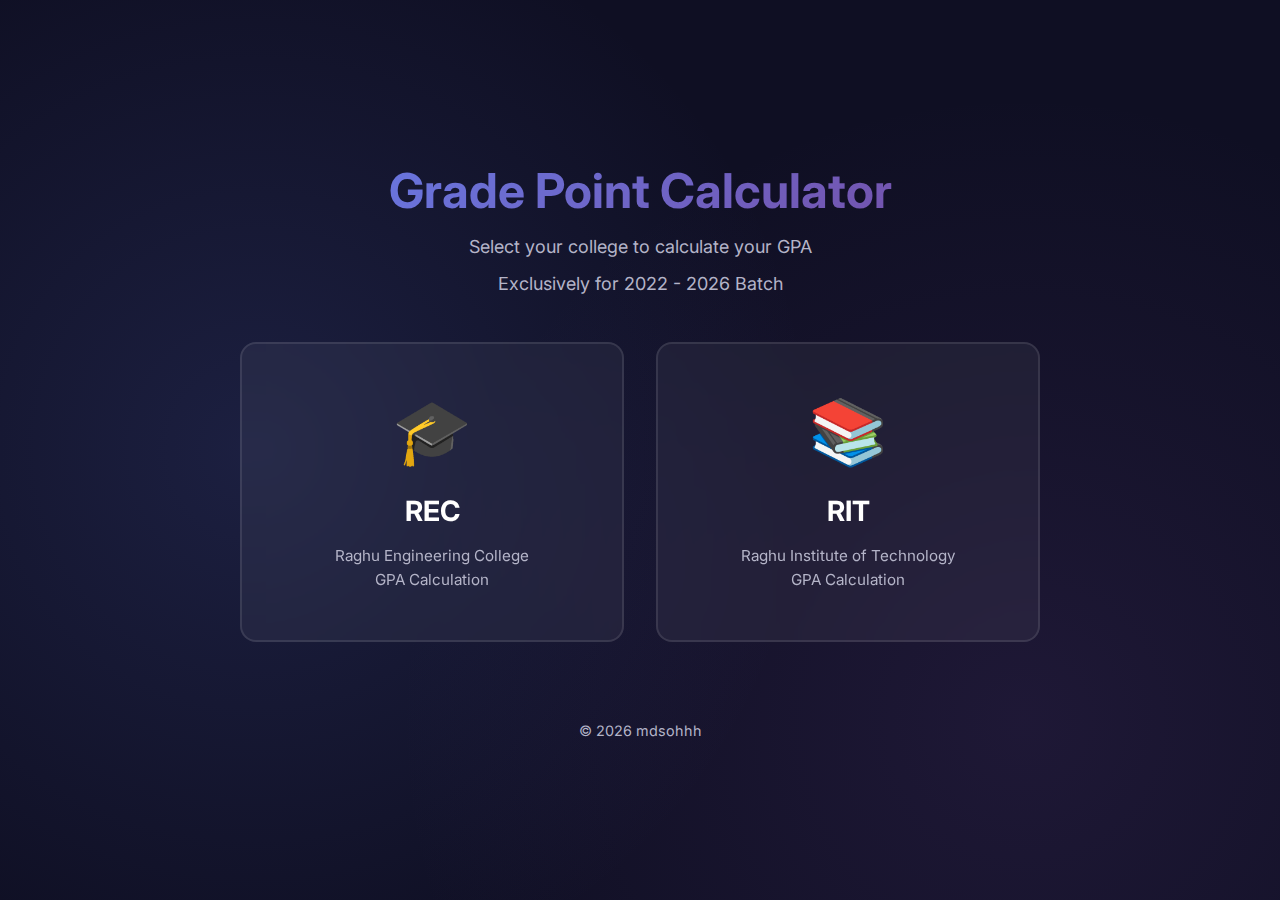
<file: index.html>
<!DOCTYPE html>
<html lang="en">

<head>
  <meta charset="UTF-8">
  <meta name="viewport" content="width=device-width, initial-scale=1.0">
  <meta name="description" content="Select your college to calculate GPA - REC or RIT grade calculator">
  <title>Select College - Grade Point Calculator</title>

  <!-- Google Fonts -->
  <link rel="preconnect" href="https://fonts.googleapis.com">
  <link rel="preconnect" href="https://fonts.gstatic.com" crossorigin>
  <link href="https://fonts.googleapis.com/css2?family=Inter:wght@400;600;700&display=swap" rel="stylesheet">

  <style>
    /* CSS Variables & Design Tokens */
    :root {
      --primary-gradient: linear-gradient(135deg, #667eea 0%, #764ba2 100%);
      --secondary-gradient: linear-gradient(135deg, #f093fb 0%, #f5576c 100%);
      --success-gradient: linear-gradient(135deg, #4facfe 0%, #00f2fe 100%);

      --bg-dark: #0f0f23;
      --bg-card: rgba(255, 255, 255, 0.05);
      --bg-card-hover: rgba(255, 255, 255, 0.08);

      --text-primary: #ffffff;
      --text-secondary: #b4b4c8;

      --border-color: rgba(255, 255, 255, 0.1);

      --shadow-md: 0 4px 16px rgba(0, 0, 0, 0.3);
      --shadow-lg: 0 8px 32px rgba(0, 0, 0, 0.4);
      --shadow-glow: 0 0 20px rgba(102, 126, 234, 0.3);

      --font-family: 'Inter', -apple-system, BlinkMacSystemFont, 'Segoe UI', sans-serif;
      --spacing-md: 1rem;
      --spacing-lg: 1.5rem;
      --spacing-xl: 2rem;
      --spacing-2xl: 3rem;
      --radius-lg: 0.75rem;
      --radius-xl: 1rem;
      --transition-base: 250ms ease-in-out;
    }

    * {
      margin: 0;
      padding: 0;
      box-sizing: border-box;
    }

    body {
      font-family: var(--font-family);
      background: var(--bg-dark);
      background-image:
        radial-gradient(circle at 20% 50%, rgba(102, 126, 234, 0.15) 0%, transparent 50%),
        radial-gradient(circle at 80% 80%, rgba(118, 75, 162, 0.15) 0%, transparent 50%);
      background-attachment: fixed;
      color: var(--text-primary);
      min-height: 100vh;
      display: flex;
      align-items: center;
      justify-content: center;
      padding: var(--spacing-lg);
    }

    .container {
      max-width: 800px;
      width: 100%;
      text-align: center;
    }

    h1 {
      font-size: clamp(2rem, 5vw, 3rem);
      background: var(--primary-gradient);
      -webkit-background-clip: text;
      -webkit-text-fill-color: transparent;
      background-clip: text;
      margin-bottom: var(--spacing-md);
      animation: fadeInDown 0.6s ease-out;
    }

    .subtitle {
      font-size: 1.125rem;
      color: var(--text-secondary);
      margin-bottom: var(--spacing-md);
      animation: fadeInDown 0.6s ease-out 0.1s backwards;
    }

    .subtitle:last-of-type {
      margin-bottom: var(--spacing-2xl);
    }

    .selection-grid {
      display: grid;
      grid-template-columns: repeat(auto-fit, minmax(280px, 1fr));
      gap: var(--spacing-xl);
      margin-top: var(--spacing-2xl);
    }

    .college-card {
      background: var(--bg-card);
      backdrop-filter: blur(10px);
      -webkit-backdrop-filter: blur(10px);
      border: 2px solid var(--border-color);
      border-radius: var(--radius-xl);
      padding: var(--spacing-2xl);
      cursor: pointer;
      transition: all var(--transition-base);
      text-decoration: none;
      display: block;
      animation: fadeInUp 0.6s ease-out;
    }

    .college-card:nth-child(1) {
      animation-delay: 0.2s;
      animation-fill-mode: backwards;
    }

    .college-card:nth-child(2) {
      animation-delay: 0.3s;
      animation-fill-mode: backwards;
    }

    .college-card:hover {
      background: var(--bg-card-hover);
      border-color: rgba(102, 126, 234, 0.5);
      box-shadow: var(--shadow-glow);
      transform: translateY(-8px);
    }

    .college-icon {
      font-size: 4rem;
      margin-bottom: var(--spacing-lg);
      display: block;
    }

    .college-name {
      font-size: 1.75rem;
      font-weight: 700;
      color: var(--text-primary);
      margin-bottom: var(--spacing-md);
    }

    .college-description {
      color: var(--text-secondary);
      font-size: 0.95rem;
      line-height: 1.6;
    }

    @keyframes fadeInDown {
      from {
        opacity: 0;
        transform: translateY(-30px);
      }

      to {
        opacity: 1;
        transform: translateY(0);
      }
    }

    @keyframes fadeInUp {
      from {
        opacity: 0;
        transform: translateY(30px);
      }

      to {
        opacity: 1;
        transform: translateY(0);
      }
    }

    .footer {
      text-align: center;
      margin-top: var(--spacing-2xl);
      padding-top: var(--spacing-xl);
      color: var(--text-secondary);
      font-size: 0.9rem;
    }

    @media (max-width: 640px) {
      .selection-grid {
        grid-template-columns: 1fr;
      }
    }
  </style>
</head>

<body>
  <div class="container">
    <h1>Grade Point Calculator</h1>
    <p class="subtitle">Select your college to calculate your GPA</p>
    <p class="subtitle">Exclusively for 2022 - 2026 Batch</p>

    <div class="selection-grid">
      <a href="rec-calculator.html" class="college-card">
        <span class="college-icon">🎓</span>
        <h2 class="college-name">REC</h2>
        <p class="college-description">Raghu Engineering College<br>GPA Calculation</p>
      </a>

      <a href="rit-calculator.html" class="college-card">
        <span class="college-icon">📚</span>
        <h2 class="college-name">RIT</h2>
        <p class="college-description">Raghu Institute of Technology<br>GPA Calculation</p>
      </a>
    </div>

    <footer class="footer">
      <p>© 2026 mdsohhh</p>
    </footer>
  </div>
</body>

</html>
</file>
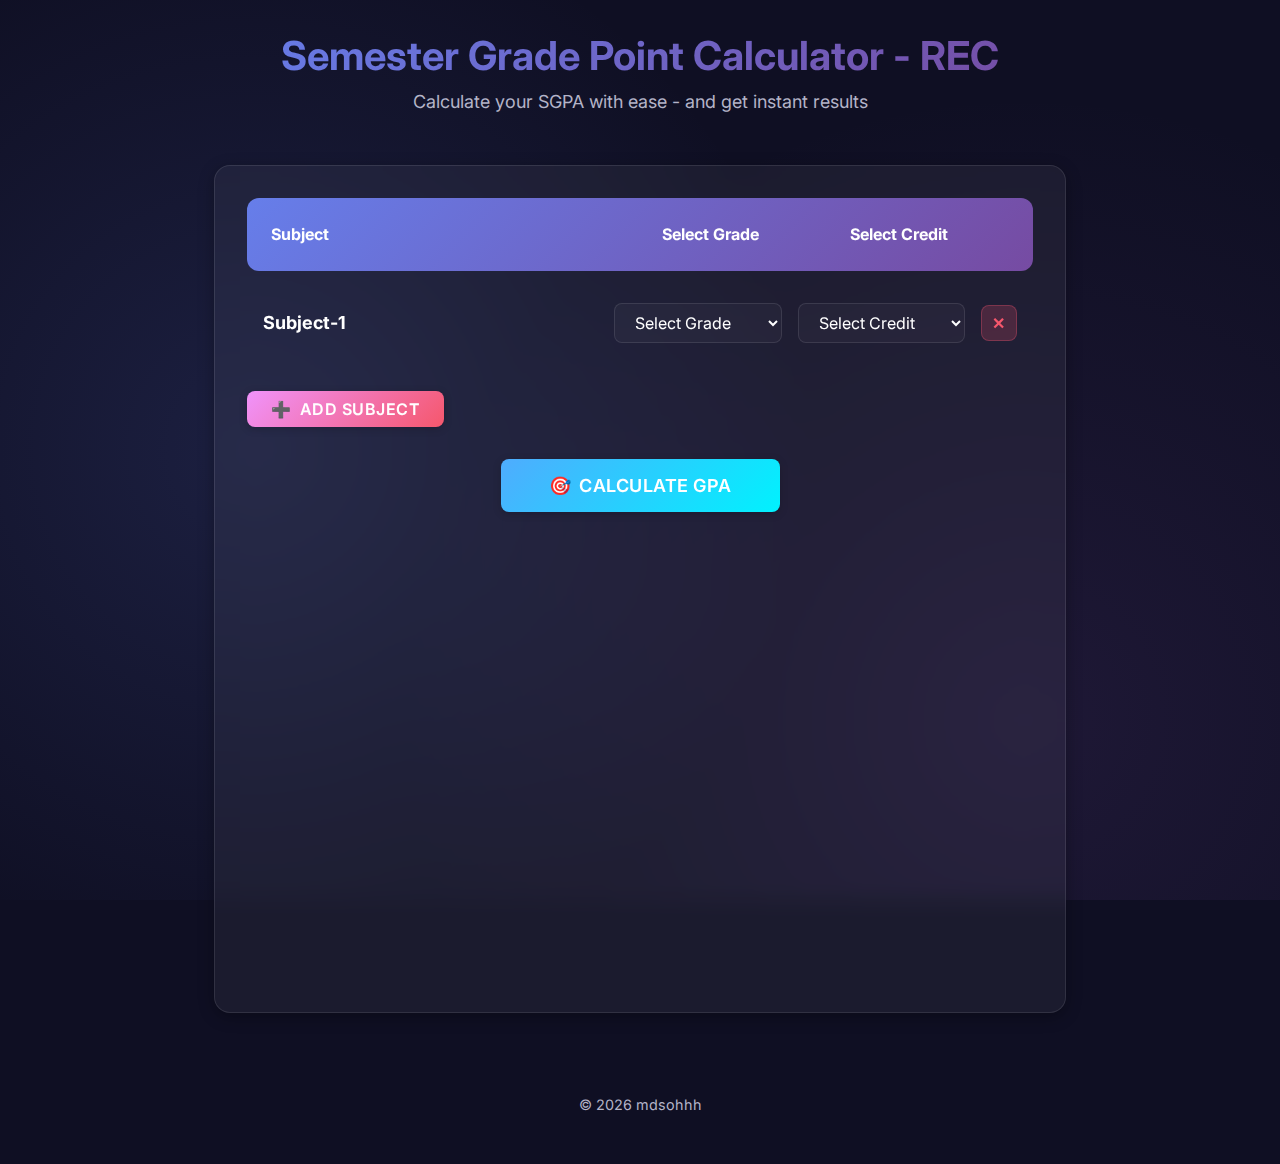
<file: rec-calculator.html>
<!DOCTYPE html>
<html lang="en">

<head>
  <meta charset="UTF-8">
  <meta name="viewport" content="width=device-width, initial-scale=1.0">
  <meta name="description"
    content="Calculate your GPA easily with our responsive grade calculator. Enter your grades and credits to get instant results.">
  <meta name="keywords" content="GPA calculator, grade calculator, student tools, academic calculator">
  <title>Grade Point Calculator - Calculate Your GPA</title>

  <!-- Google Fonts -->
  <link rel="preconnect" href="https://fonts.googleapis.com">
  <link rel="preconnect" href="https://fonts.gstatic.com" crossorigin>
  <link href="https://fonts.googleapis.com/css2?family=Inter:wght@400;600;700&display=swap" rel="stylesheet">

  <!-- Stylesheet -->
  <link rel="stylesheet" href="style.css">
</head>

<body>
  <div class="container">
    <!-- Header Section -->
    <header class="header">
      <h1>Semester Grade Point Calculator - REC</h1>
      <p>Calculate your SGPA with ease - and get instant results</p>
    </header>

    <!-- Main Calculator Card -->
    <main class="card">
      <!-- Table Header -->
      <div class="table-header">
        <div class="header-cell">Subject</div>
        <div class="header-cell">Select Grade</div>
        <div class="header-cell">Select Credit</div>
        <div class="header-cell"></div>
      </div>

      <!-- Subjects Container -->
      <div id="subjectsContainer" class="subjects-container">
        <!-- Initial subject row will be added by JavaScript -->
      </div>

      <!-- Action Buttons -->
      <div class="actions">
        <button id="addSubjectBtn" class="btn btn-secondary" type="button">
          <span>➕</span>
          Add Subject
        </button>
      </div>

      <!-- Calculate Button -->
      <div class="calculate-section">
        <button id="calculateBtn" class="btn btn-success" type="button">
          <span>🎯</span>
          Calculate GPA
        </button>
      </div>

      <!-- Results Section -->
      <div id="results" class="results">
        <h2>Your Results</h2>
        <div class="results-grid">
          <div class="result-item">
            <div class="result-label">Total Credits</div>
            <div class="result-value" id="totalCredits">0</div>
          </div>
          <div class="result-item">
            <div class="result-label">Total Grade Points</div>
            <div class="result-value" id="totalGradePoints">0</div>
          </div>
        </div>
        <div class="gpa-display">
          <div class="result-label">Your GPA</div>
          <div class="result-value" id="gpaValue">0.00</div>
        </div>
      </div>
    </main>

    <!-- footer -->
    <footer style="text-align:center; margin-top:3rem; padding-top:2rem; color:#b4b4c8; font-size:0.9rem">
      <p>© 2026 mdsohhh</p>
    </footer>
  </div>

  <!-- JavaScript -->
  <script src="script-rec.js"></script>
</body>

</html>
</file>
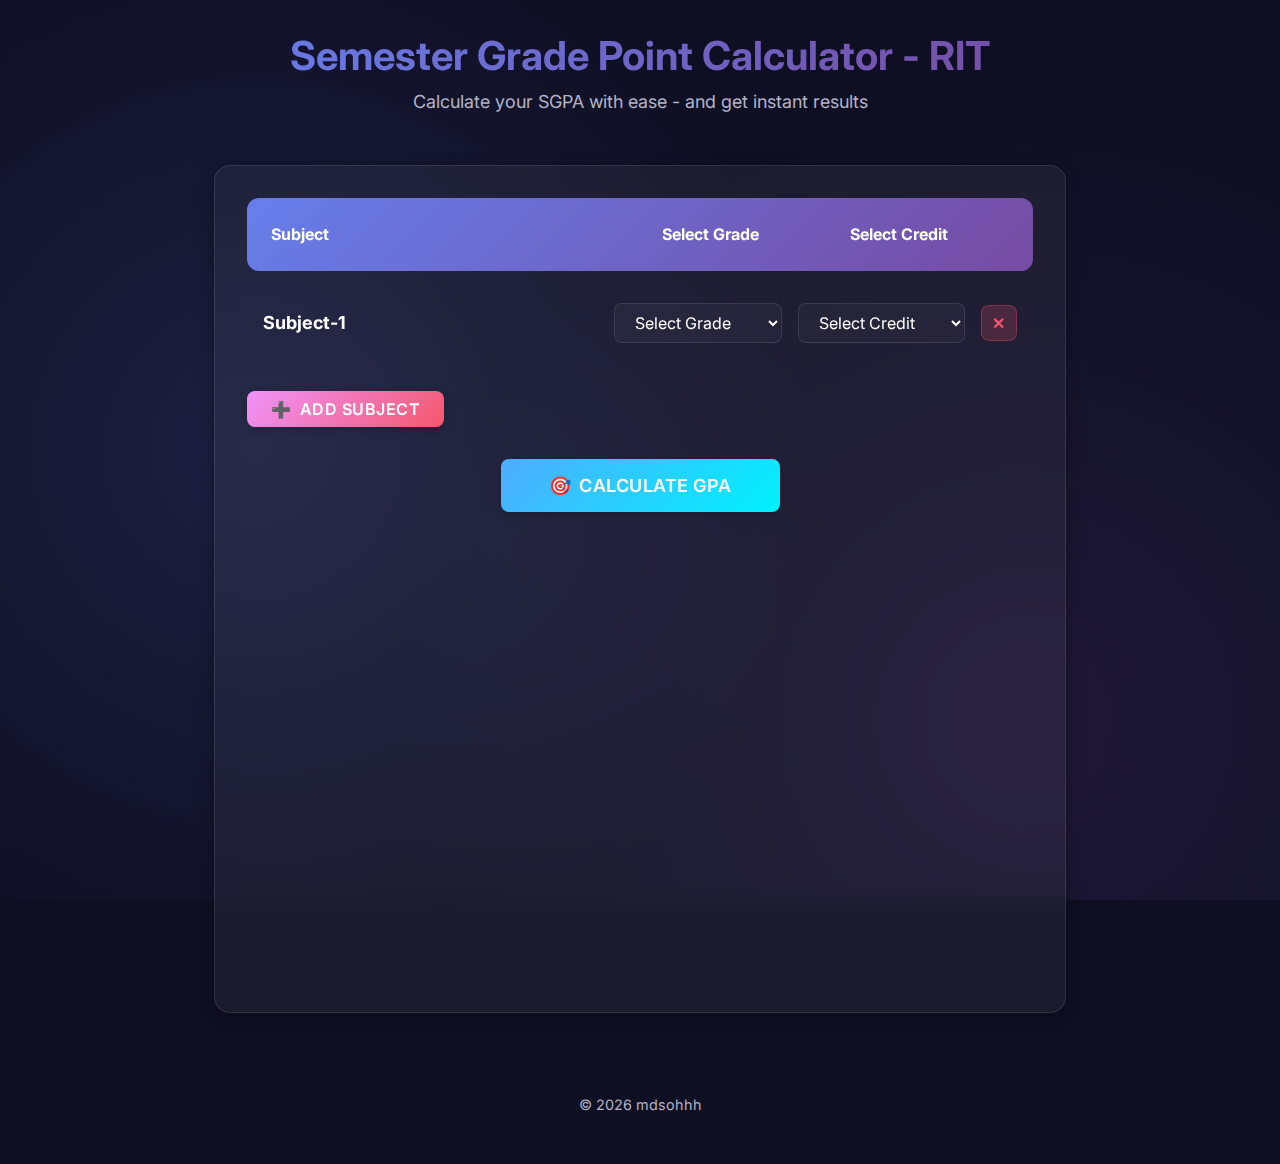
<file: rit-calculator.html>
<!DOCTYPE html>
<html lang="en">

<head>
  <meta charset="UTF-8">
  <meta name="viewport" content="width=device-width, initial-scale=1.0">
  <meta name="description"
    content="Calculate your GPA easily with our responsive grade calculator. Enter your grades and credits to get instant results.">
  <meta name="keywords" content="GPA calculator, grade calculator, student tools, academic calculator">
  <title>Grade Point Calculator - Calculate Your GPA</title>

  <!-- Google Fonts -->
  <link rel="preconnect" href="https://fonts.googleapis.com">
  <link rel="preconnect" href="https://fonts.gstatic.com" crossorigin>
  <link href="https://fonts.googleapis.com/css2?family=Inter:wght@400;600;700&display=swap" rel="stylesheet">

  <!-- Stylesheet -->
  <link rel="stylesheet" href="style.css">
</head>

<body>
  <div class="container">
    <!-- Header Section -->
    <header class="header">
      <h1>Semester Grade Point Calculator - RIT</h1>
      <p>Calculate your SGPA with ease - and get instant results</p>
    </header>

    <!-- Main Calculator Card -->
    <main class="card">
      <!-- Table Header -->
      <div class="table-header">
        <div class="header-cell">Subject</div>
        <div class="header-cell">Select Grade</div>
        <div class="header-cell">Select Credit</div>
        <div class="header-cell"></div>
      </div>

      <!-- Subjects Container -->
      <div id="subjectsContainer" class="subjects-container">
        <!-- Initial subject row will be added by JavaScript -->
      </div>

      <!-- Action Buttons -->
      <div class="actions">
        <button id="addSubjectBtn" class="btn btn-secondary" type="button">
          <span>➕</span>
          Add Subject
        </button>
      </div>

      <!-- Calculate Button -->
      <div class="calculate-section">
        <button id="calculateBtn" class="btn btn-success" type="button">
          <span>🎯</span>
          Calculate GPA
        </button>
      </div>

      <!-- Results Section -->
      <div id="results" class="results">
        <h2>Your Results</h2>
        <div class="results-grid">
          <div class="result-item">
            <div class="result-label">Total Credits</div>
            <div class="result-value" id="totalCredits">0</div>
          </div>
          <div class="result-item">
            <div class="result-label">Total Grade Points</div>
            <div class="result-value" id="totalGradePoints">0</div>
          </div>
        </div>
        <div class="gpa-display">
          <div class="result-label">Your GPA</div>
          <div class="result-value" id="gpaValue">0.00</div>
        </div>
      </div>
    </main>

    <!-- footer -->
    <footer style="text-align:center; margin-top:3rem; padding-top:2rem; color:#b4b4c8; font-size:0.9rem">
      <p>© 2026 mdsohhh</p>
    </footer>
  </div>

  <!-- JavaScript -->
  <script src="script-rit.js"></script>
</body>

</html>
</file>
<file: style.css>
/* ===== CSS Variables & Design Tokens ===== */
:root {
  /* Color Palette - Vibrant Dark Theme */
  --primary-gradient: linear-gradient(135deg, #667eea 0%, #764ba2 100%);
  --secondary-gradient: linear-gradient(135deg, #f093fb 0%, #f5576c 100%);
  --success-gradient: linear-gradient(135deg, #4facfe 0%, #00f2fe 100%);
  --accent-gradient: linear-gradient(135deg, #43e97b 0%, #38f9d7 100%);

  --bg-dark: #0f0f23;
  --bg-card: rgba(255, 255, 255, 0.05);
  --bg-card-hover: rgba(255, 255, 255, 0.08);
  --bg-input: rgba(255, 255, 255, 0.03);

  --text-primary: #ffffff;
  --text-secondary: #b4b4c8;
  --text-muted: #7a7a8c;

  --border-color: rgba(255, 255, 255, 0.1);
  --border-focus: rgba(102, 126, 234, 0.5);

  --shadow-sm: 0 2px 8px rgba(0, 0, 0, 0.2);
  --shadow-md: 0 4px 16px rgba(0, 0, 0, 0.3);
  --shadow-lg: 0 8px 32px rgba(0, 0, 0, 0.4);
  --shadow-glow: 0 0 20px rgba(102, 126, 234, 0.3);

  /* Typography */
  --font-family: 'Inter', -apple-system, BlinkMacSystemFont, 'Segoe UI', sans-serif;
  --font-size-xs: 0.75rem;
  --font-size-sm: 0.875rem;
  --font-size-base: 1rem;
  --font-size-lg: 1.125rem;
  --font-size-xl: 1.25rem;
  --font-size-2xl: 1.5rem;
  --font-size-3xl: 2rem;
  --font-size-4xl: 2.5rem;

  /* Spacing */
  --spacing-xs: 0.25rem;
  --spacing-sm: 0.5rem;
  --spacing-md: 1rem;
  --spacing-lg: 1.5rem;
  --spacing-xl: 2rem;
  --spacing-2xl: 3rem;

  /* Border Radius */
  --radius-sm: 0.375rem;
  --radius-md: 0.5rem;
  --radius-lg: 0.75rem;
  --radius-xl: 1rem;
  --radius-full: 9999px;

  /* Transitions */
  --transition-fast: 150ms ease-in-out;
  --transition-base: 250ms ease-in-out;
  --transition-slow: 350ms ease-in-out;
}

/* ===== Global Styles ===== */
* {
  margin: 0;
  padding: 0;
  box-sizing: border-box;
}

html {
  font-size: 16px;
  scroll-behavior: smooth;
}

body {
  font-family: var(--font-family);
  background: var(--bg-dark);
  background-image:
    radial-gradient(circle at 20% 50%, rgba(102, 126, 234, 0.15) 0%, transparent 50%),
    radial-gradient(circle at 80% 80%, rgba(118, 75, 162, 0.15) 0%, transparent 50%);
  background-attachment: fixed;
  color: var(--text-primary);
  line-height: 1.6;
  min-height: 100vh;
  overflow-x: hidden;
}

/* ===== Typography ===== */
h1,
h2,
h3,
h4,
h5,
h6 {
  font-weight: 700;
  line-height: 1.2;
  margin-bottom: var(--spacing-md);
}

h1 {
  font-size: var(--font-size-4xl);
  background: var(--primary-gradient);
  -webkit-background-clip: text;
  -webkit-text-fill-color: transparent;
  background-clip: text;
}

h2 {
  font-size: var(--font-size-2xl);
  color: var(--text-primary);
}

p {
  color: var(--text-secondary);
  margin-bottom: var(--spacing-md);
}

/* ===== Container & Layout ===== */
.container {
  max-width: 900px;
  margin: 0 auto;
  padding: var(--spacing-xl) var(--spacing-lg);
}

/* ===== Header ===== */
.header {
  text-align: center;
  margin-bottom: var(--spacing-2xl);
  animation: fadeInDown 0.6s ease-out;
}

.header h1 {
  margin-bottom: var(--spacing-sm);
  font-size: clamp(2rem, 5vw, 2.5rem);
}

.header p {
  font-size: var(--font-size-lg);
  color: var(--text-secondary);
}

/* ===== Card Styles ===== */
.card {
  background: var(--bg-card);
  backdrop-filter: blur(10px);
  -webkit-backdrop-filter: blur(10px);
  border: 1px solid var(--border-color);
  border-radius: var(--radius-xl);
  padding: var(--spacing-xl);
  box-shadow: var(--shadow-md);
  transition: all var(--transition-base);
  animation: fadeInUp 0.6s ease-out;
}

.card:hover {
  background: var(--bg-card-hover);
  box-shadow: var(--shadow-lg);
  transform: translateY(-2px);
}

/* ===== Table Header ===== */
.table-header {
  display: grid;
  grid-template-columns: 2fr 1fr 1fr auto;
  gap: var(--spacing-md);
  padding: var(--spacing-md);
  background: var(--primary-gradient);
  border-radius: var(--radius-lg);
  margin-bottom: var(--spacing-md);
}

.header-cell {
  font-size: var(--font-size-base);
  font-weight: 700;
  color: #ffffff;
  text-align: center;
  padding: var(--spacing-sm);
}

.header-cell:first-child {
  text-align: left;
}

/* ===== Subject Row ===== */
.subjects-container {
  display: flex;
  flex-direction: column;
  gap: var(--spacing-lg);
  margin-bottom: var(--spacing-xl);
}

.subject-row {
  display: grid;
  grid-template-columns: 2fr 1fr 1fr auto;
  gap: var(--spacing-md);
  align-items: center;
  padding: var(--spacing-md);
  border-radius: var(--radius-lg);
  transition: all var(--transition-base);
  animation: slideIn 0.3s ease-out;
}

.subject-row:hover {
  border-color: var(--border-focus);
}

.subject-name-cell,
.grade-cell,
.credit-cell,
.remove-cell {
  display: flex;
  align-items: center;
}

/* ===== Form Elements ===== */
.form-group {
  display: flex;
  flex-direction: column;
  gap: var(--spacing-xs);
}

.form-label {
  font-size: var(--font-size-sm);
  font-weight: 600;
  color: var(--text-secondary);
  text-transform: uppercase;
  letter-spacing: 0.5px;
}

.form-input,
.form-select {
  width: 100%;
  padding: var(--spacing-sm) var(--spacing-md);
  background: var(--bg-input);
  border: 1px solid var(--border-color);
  border-radius: var(--radius-md);
  color: var(--text-primary);
  font-family: var(--font-family);
  font-size: var(--font-size-base);
  transition: all var(--transition-base);
  outline: none;
}

.form-input:focus,
.form-select:focus {
  background: rgba(255, 255, 255, 0.05);
  border-color: var(--border-focus);
  box-shadow: 0 0 0 3px rgba(102, 126, 234, 0.1);
}

.form-input::placeholder {
  color: var(--text-muted);
}

.form-select {
  cursor: pointer;
}

.form-select option {
  background: var(--bg-dark);
  color: var(--text-primary);
  padding: var(--spacing-sm);
}

.subject-label {
  font-size: var(--font-size-lg);
  font-weight: 700;
  color: #ffffff;
  text-transform: none;
  letter-spacing: normal;
}

/* ===== Buttons ===== */
.btn {
  padding: var(--spacing-sm) var(--spacing-lg);
  border: none;
  border-radius: var(--radius-md);
  font-family: var(--font-family);
  font-size: var(--font-size-base);
  font-weight: 600;
  cursor: pointer;
  transition: all var(--transition-base);
  outline: none;
  display: inline-flex;
  align-items: center;
  justify-content: center;
  gap: var(--spacing-sm);
  text-transform: uppercase;
  letter-spacing: 0.5px;
}

.btn:active {
  transform: scale(0.98);
}

.btn-primary {
  background: var(--primary-gradient);
  color: var(--text-primary);
  box-shadow: var(--shadow-sm);
}

.btn-primary:hover {
  box-shadow: var(--shadow-glow);
  transform: translateY(-2px);
}

.btn-secondary {
  background: var(--secondary-gradient);
  color: var(--text-primary);
  box-shadow: var(--shadow-sm);
}

.btn-secondary:hover {
  box-shadow: 0 0 20px rgba(245, 87, 108, 0.3);
  transform: translateY(-2px);
}

.btn-success {
  background: var(--success-gradient);
  color: var(--text-primary);
  box-shadow: var(--shadow-sm);
  padding: var(--spacing-md) var(--spacing-2xl);
  font-size: var(--font-size-lg);
}

.btn-success:hover {
  box-shadow: 0 0 20px rgba(79, 172, 254, 0.3);
  transform: translateY(-2px);
}

.btn-remove {
  background: rgba(245, 87, 108, 0.2);
  color: #f5576c;
  border: 1px solid rgba(245, 87, 108, 0.3);
  padding: var(--spacing-sm);
  width: 36px;
  height: 36px;
  border-radius: var(--radius-md);
}

.btn-remove:hover {
  background: rgba(245, 87, 108, 0.3);
  border-color: #f5576c;
}

/* ===== Action Buttons Container ===== */
.actions {
  display: flex;
  gap: var(--spacing-md);
  margin-bottom: var(--spacing-xl);
  flex-wrap: wrap;
}

.calculate-section {
  text-align: center;
  margin-top: var(--spacing-xl);
}

/* ===== Results Section ===== */
.results {
  margin-top: var(--spacing-xl);
  padding: var(--spacing-xl);
  background: var(--bg-card);
  border: 1px solid var(--border-color);
  border-radius: var(--radius-xl);
  text-align: center;
  opacity: 0;
  transform: translateY(20px);
  transition: all var(--transition-slow);
}

.results.show {
  opacity: 1;
  transform: translateY(0);
  animation: pulse 0.5s ease-out;
}

.results-grid {
  display: grid;
  grid-template-columns: repeat(auto-fit, minmax(200px, 1fr));
  gap: var(--spacing-lg);
  margin-top: var(--spacing-lg);
}

.result-item {
  padding: var(--spacing-lg);
  background: var(--bg-input);
  border-radius: var(--radius-lg);
  border: 1px solid var(--border-color);
}

.result-label {
  font-size: var(--font-size-sm);
  color: var(--text-secondary);
  text-transform: uppercase;
  letter-spacing: 0.5px;
  margin-bottom: var(--spacing-sm);
}

.result-value {
  font-size: var(--font-size-3xl);
  font-weight: 700;
  background: var(--accent-gradient);
  -webkit-background-clip: text;
  -webkit-text-fill-color: transparent;
  background-clip: text;
}

.gpa-display {
  margin-top: var(--spacing-lg);
  padding: var(--spacing-xl);
  background: var(--primary-gradient);
  border-radius: var(--radius-lg);
  box-shadow: var(--shadow-glow);
}

.gpa-display .result-label {
  color: rgba(255, 255, 255, 0.9);
  font-size: var(--font-size-base);
}

.gpa-display .result-value {
  font-size: var(--font-size-4xl);
  color: var(--text-primary);
  -webkit-text-fill-color: var(--text-primary);
}

/* ===== Animations ===== */
@keyframes fadeInDown {
  from {
    opacity: 0;
    transform: translateY(-30px);
  }

  to {
    opacity: 1;
    transform: translateY(0);
  }
}

@keyframes fadeInUp {
  from {
    opacity: 0;
    transform: translateY(30px);
  }

  to {
    opacity: 1;
    transform: translateY(0);
  }
}

@keyframes slideIn {
  from {
    opacity: 0;
    transform: translateX(-20px);
  }

  to {
    opacity: 1;
    transform: translateX(0);
  }
}

@keyframes pulse {

  0%,
  100% {
    transform: scale(1);
  }

  50% {
    transform: scale(1.02);
  }
}

/* ===== Responsive Design ===== */
@media (max-width: 768px) {
  .container {
    padding: var(--spacing-lg) var(--spacing-md);
  }

  .table-header {
    display: none;
  }

  .subject-row {
    grid-template-columns: 1fr;
    gap: var(--spacing-sm);
  }

  .subject-name-cell {
    font-size: var(--font-size-xl);
    padding: var(--spacing-sm) 0;
  }

  .grade-cell::before {
    content: "Select Grade: ";
    font-size: var(--font-size-sm);
    color: var(--text-secondary);
    margin-right: var(--spacing-sm);
  }

  .credit-cell::before {
    content: "Select Credit: ";
    font-size: var(--font-size-sm);
    color: var(--text-secondary);
    margin-right: var(--spacing-sm);
  }

  .btn-remove {
    width: 100%;
  }

  .results-grid {
    grid-template-columns: 1fr;
  }

  .actions {
    flex-direction: column;
  }

  .btn {
    width: 100%;
  }
}

@media (max-width: 480px) {
  :root {
    --font-size-4xl: 2rem;
    --font-size-3xl: 1.5rem;
    --font-size-2xl: 1.25rem;
  }

  .card {
    padding: var(--spacing-lg);
  }

  .header {
    margin-bottom: var(--spacing-xl);
  }
}

/* ===== Utility Classes ===== */
.hidden {
  display: none;
}

.text-center {
  text-align: center;
}

.mt-1 {
  margin-top: var(--spacing-md);
}

.mt-2 {
  margin-top: var(--spacing-lg);
}

.mb-1 {
  margin-bottom: var(--spacing-md);
}

.mb-2 {
  margin-bottom: var(--spacing-lg);
}
</file>
